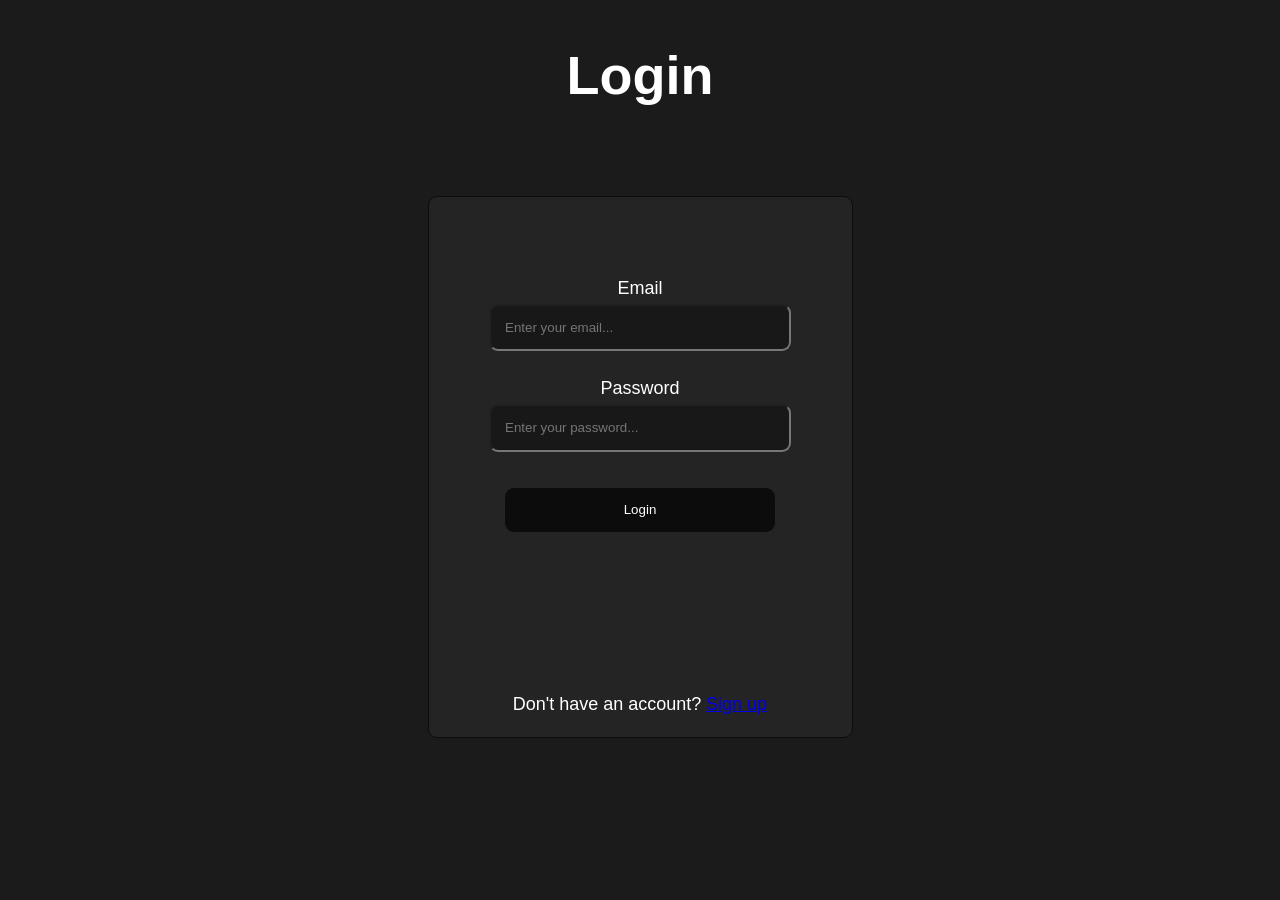
<file: index.html>
<!DOCTYPE html>
<html lang="en">
<head>
    <meta charset="UTF-8">
    <meta name="viewport" content="width=device-width, initial-scale=1.0">
    <title>To Do List</title>
    <link rel="stylesheet" href="style.css">
</head>
<body>
    <div class="wrapper">
        <div class="text">
            <h1 class="todo">To Do List</h1>
                <p class="by">By Zoka</p>    
            </div>
            <input type="text" class="box-msg" placeholder="Enter a new task...">
        <div class="buttons">
            <button class="clea">Clear List</button>
            <button class="log" onclick="document.location='/login/log.html'">Login</button>
        </div>
    </div>
    <ul id="to-do-list"></ul>
    <script src="script.js"></script>
</body>
</html>
</file>
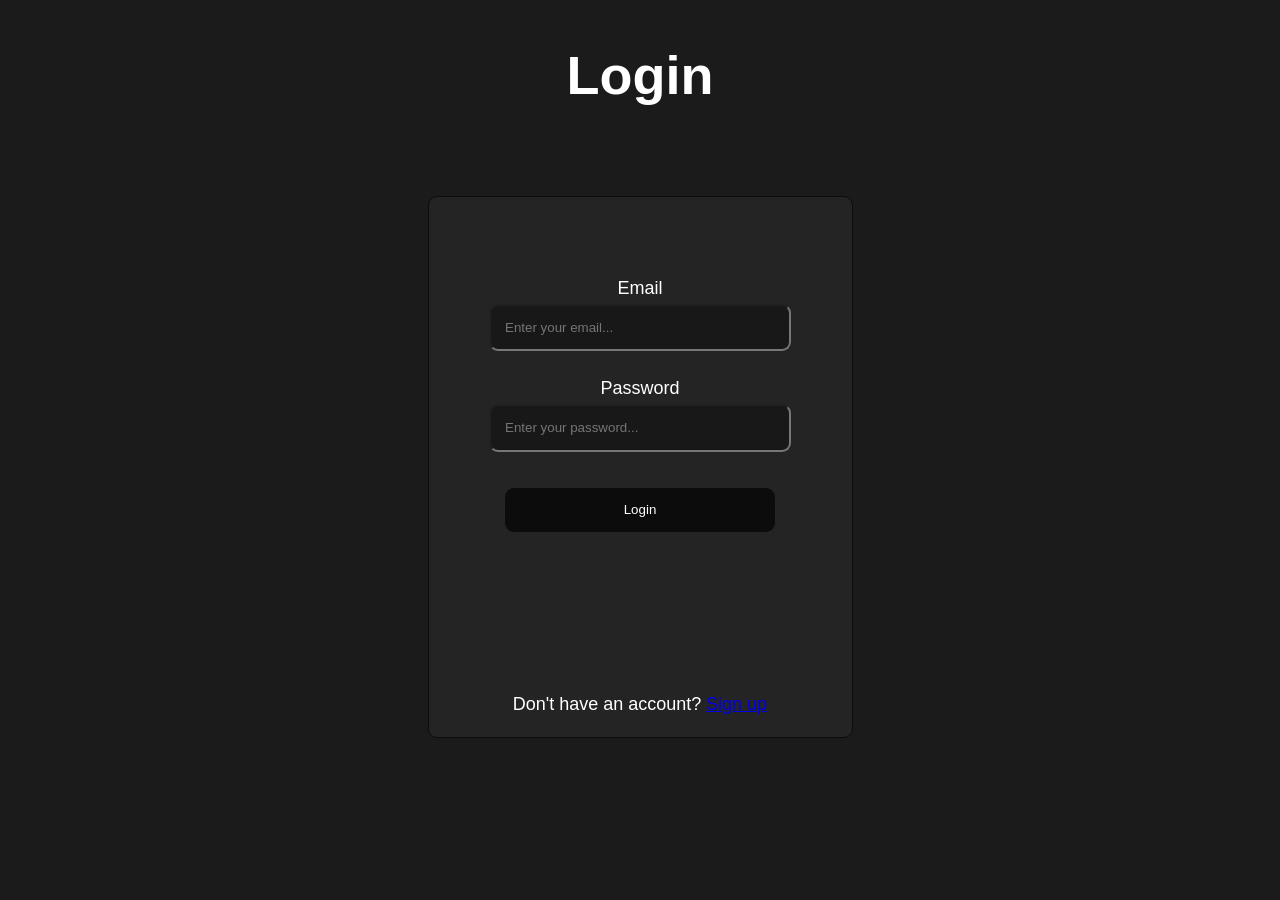
<file: login/log.html>
<!DOCTYPE html>
<html lang="en">
<head>
    <meta charset="UTF-8">
    <meta name="viewport" content="width=device-width, initial-scale=1.0">
    <title>Login</title>
    <link rel="stylesheet" href="style-log.css">
</head>
<body>
    <div class="wrapper">
        <h1 class="log">Login</h1>
    <div class="cont">
            <p class="ema">Email</p>
                <input type="text" class="email" id="email" placeholder="Enter your email...">
                    <p class="pas">Password</p>
                    <input type="password" class="password" id="password" placeholder="Enter your password...">
                <button class="log-" id="login-btn">Login</button>
        <p class="idn">Don't have an account? <a href="/register/reg.html">Sign up</a></p>
    </div>
        <script src="script-log.js"></script>
    </div>
</body>
</html>
</file>
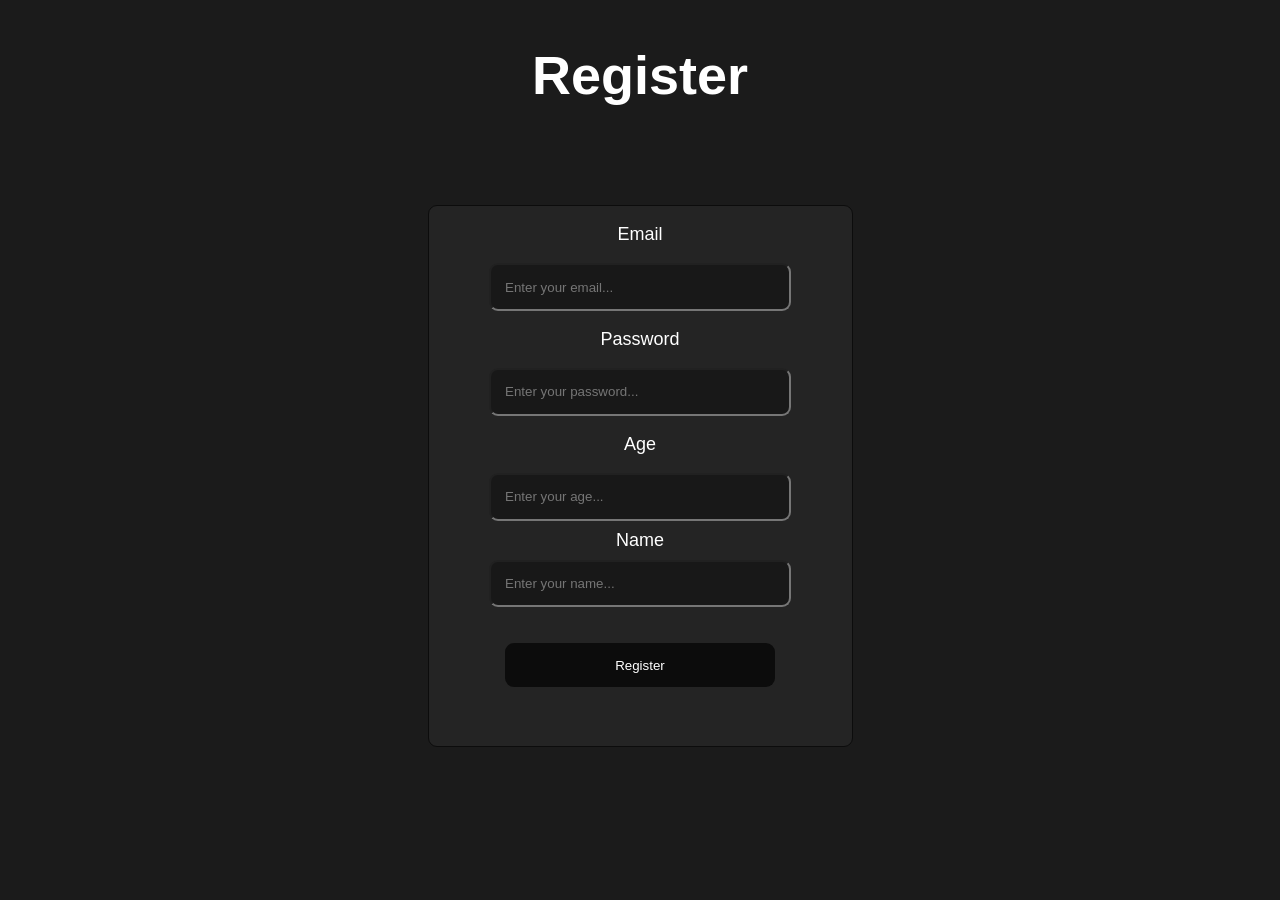
<file: register/reg.html>
<!DOCTYPE html>
<html lang="en">
<head>
    <meta charset="UTF-8">
    <meta name="viewport" content="width=device-width, initial-scale=1.0">
    <title>Register</title>
    <link rel="stylesheet" href="style-reg.css">
</head>
<body>
    <div class="wrapper">
        <h1 class="reg">Register</h1>
        <div class="cont">
            <p class="email">Email</p>
                <input type="email" class="ema" id="email" placeholder="Enter your email...">
                    <p class="pas">Password</p>
                        <input type="password" class="pass" id="password" placeholder="Enter your password...">
                <p class="age">Age</p>
            <input type="number" class="age-" id="age" placeholder="Enter your age...">
        <p class="nam">Name</p>
    <input type="text" class="nam-" id="name" placeholder="Enter your name...">
    <button class="reg-btn" id="register-btn">Register</button>
    </div>
    <script src="script-reg.js"></script>
    </div>
</body>
</html>
</file>
<file: style.css>
body {
    background-color: #1b1b1b;
    font-family: Arial, sans-serif;
    color: #ffffff;
    text-align: center;
    margin: 0;
    display: flex;
    flex-direction: column;
    align-items: center;
}

.box-msg
{
    color: #ffffff;
    background-color: #272727;
    border-radius: 1vh;
    padding: 4vh;
    margin: 5vh auto;
    height: 0.1vh;
    width: 30vh;
}
.box-msg:hover
{
    border: 2px solid #ffffff;
    transition: 0.5s;
}
.buttons {
    position: fixed;
    bottom: 3vh;
    left: 50%;
    transform: translateX(-50%);
    display: flex;
    gap: 2vh;
    
}
.clea
{
margin-top: 4vh;
    padding: 1.6vh;
    width: 30vh;
    background-color: #0c0c0c;
    color: #ffffff;
    border-radius: 1vh;
    border: none;
    cursor: pointer;
}
.clea:hover
{
    background-color: #ffffff;
    color: #0c0c0c;
    transition: 0.9s;
}
.log
{
    margin-top: 4vh;
    padding: 1.6vh;
    width: 30vh;
    background-color: #0c0c0c;
    color: #ffffff;
    border-radius: 1vh;
    border: none;
    cursor: pointer;
}
.log:hover
{
    background-color: #ffffff;
    color: #0c0c0c;
    transition: 0.9s;
}
#to-do-list {
    list-style: none;
    padding: 0;
    margin: 2vh auto;
    width: 50vh;
}

#to-do-list li {
    background-color: #272727;
    padding: 2vh;
    margin-bottom: 1vh;
    border-radius: 1vh;
    text-align: left;
    font-size: 2vh;
    display: flex;
    align-items: center;
    justify-content: space-between;
}

#to-do-list li button {
    border: none;
    border-radius: 0.5vh;
    padding: 0.5vh 1vh;
    cursor: pointer;
    font-size: 1.5vh;
    margin-left: 0vh;
}

#to-do-list li button:first-of-type {
    background-color: #4d4d4d;
    color: #ffffff;
}

#to-do-list li button:last-of-type {
    background-color: #3b3b3b;
    color: #ffffff;
}
#to-do-list li button:hover {
    background-color: #ffffff;
    color: #0c0c0c;
    transition: 0.5s;
}
</file>
<file: login/style-log.css>
body
{
    background-color: #1b1b1b;
    font-family: Arial, sans-serif;
    color: #ffffff;
    text-align: center;
    align-items: center;
    display: flex;
    justify-content: center;
    
}
.cont
{
    margin-top: 10vh;
    margin: 5vh;
    border: 1px solid #0c0c0c;
    background-color: #242424;
    width: 47vh;
    height: 60vh;
    border-radius: 1vh;
}
.log
{
    margin-bottom: 10vh;
    font-size: 6vh;
    color: #ffffff;
}
.ema
{
    font-size: 2vh;
    margin-top: 9vh;
    margin-bottom: 0.5vh;
}
.email
{
    color: #ffffff;
    background-color: #181818;
    border-radius: 1vh;
    padding: 1.6vh;
    width: 30vh;
}
.email:hover
{
    border: 2px solid #ffffff;
    transition: 0.5s;
}
.pas
{
    font-size: 2vh;
    margin-top: 3vh;
    margin-bottom: 0.5vh;
}
.password
{
    color: #ffffff;
    background-color: #181818;
    border-radius: 1vh;
    padding: 1.6vh;
    width: 30vh;
}
.password:hover
{
    border: 2px solid #ffffff;
    transition: 0.5s;
}
.log-
{
    margin-bottom: 16vh;
    margin-top: 4vh;
    padding: 1.6vh;
    width: 30vh;
    background-color: #0c0c0c;
    color: #ffffff;
    border-radius: 1vh;
    border: none;
    cursor: pointer;
}
.log-:hover
{
    background-color: #ffffff;
    color: #0c0c0c;
    transition: 0.9s;
}
.idn
{
    font-size: 2vh;
}
</file>
<file: register/style-reg.css>
body
{
    background-color: #1b1b1b;
    font-family: Arial, sans-serif;
    color: #ffffff;
    text-align: center;
    align-items: center;
    display: flex;
    justify-content: center;
    
}
.reg
{
    margin-bottom: 6vh;
    font-size: 6vh;
    color: #ffffff;
}
.wrapper
{
    display: flex;
    flex-direction: column;
    align-items: center;
    justify-content: center;
    font-size: 2vh;
}
.cont
{
    margin-top: 10vh;
    margin: 5vh;
    border: 1px solid #0c0c0c;
    background-color: #242424;
    width: 47vh;
    height: 60vh;
    border-radius: 1vh;
}
.email
{
    margin-top: 6vh;
    margin: 2vh;
}
.ema
{
    color: #ffffff;
    background-color: #181818;
    border-radius: 1vh;
    padding: 1.6vh;
    width: 30vh;
}
.ema:hover
{
    border: 2px solid #ffffff;
    transition: 0.5s;
}
.pass
{
    color: #ffffff;
    background-color: #181818;
    border-radius: 1vh;
    padding: 1.6vh;
    width: 30vh;
}
.pass:hover
{
    border: 2px solid #ffffff;
    transition: 0.5s;
}
.age-
{
    color: #ffffff;
    background-color: #181818;
    border-radius: 1vh;
    padding: 1.6vh;
    width: 30vh;
}
.age-:hover
{
    border: 2px solid #ffffff;
    transition: 0.5s;
}
.nam-
{
    color: #ffffff;
    background-color: #181818;
    border-radius: 1vh;
    padding: 1.6vh;
    width: 30vh;
}
.nam-:hover
{
    border: 2px solid #ffffff;
    transition: 0.5s;
}
.age
{
    margin: 2vh;
}
.pas
{
    margin: 2vh;
}
.nam
{
    margin: 1vh;
}
.reg-btn
{
    margin-top: 4vh;
    padding: 1.6vh;
    width: 30vh;
    background-color: #0c0c0c;
    color: #ffffff;
    border-radius: 1vh;
    border: none;
    cursor: pointer;
}
.reg-btn:hover
{
    background-color: #ffffff;
    color: #0c0c0c;
    transition: 0.9s;
}
</file>
